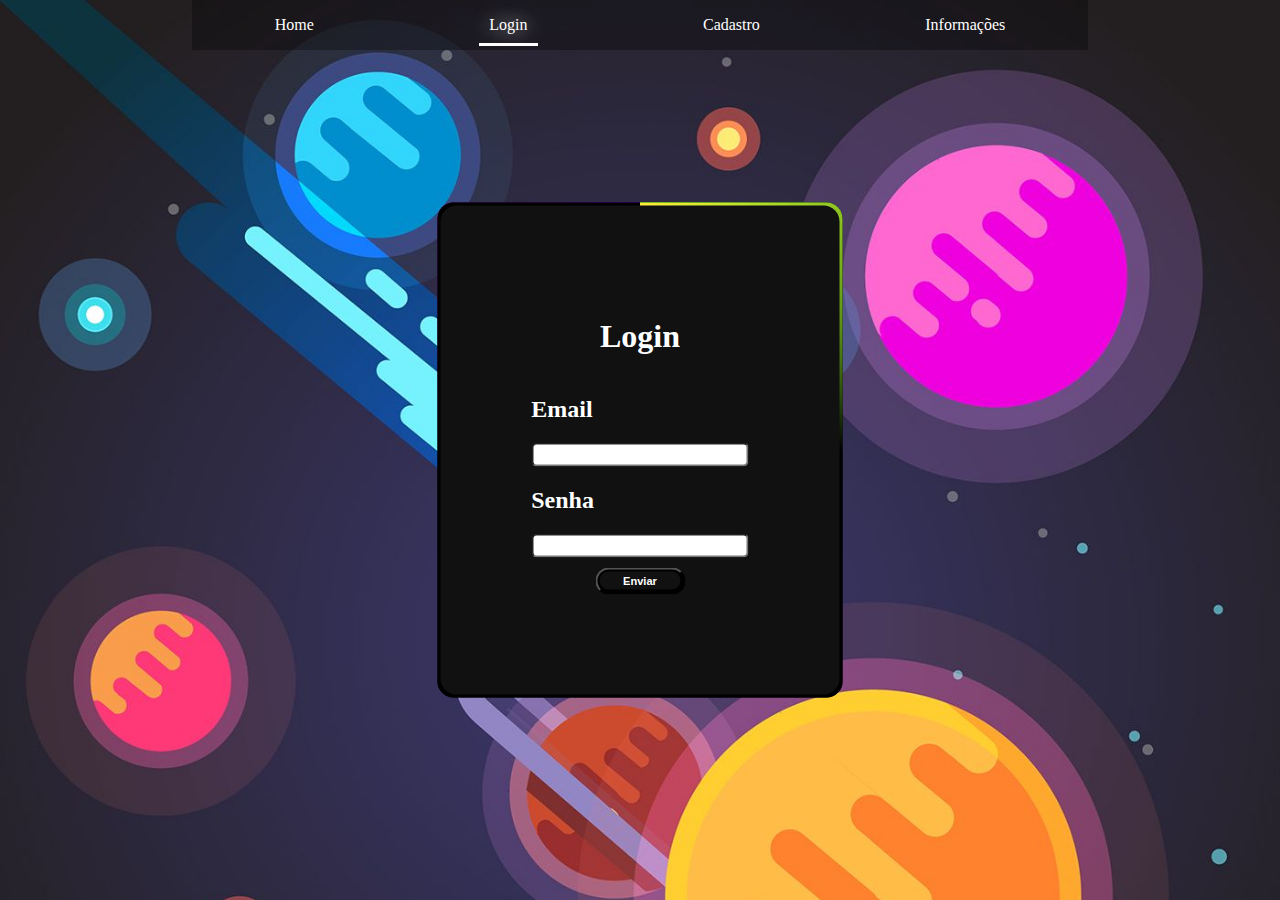
<file: WEB/Login_API_rest/public/index.html>
<!DOCTYPE html>
<html lang="pt-br">
<head>
    <meta charset="UTF-8">
    <meta http-equiv="X-UA-Compatible" content="IE=edge">
    <meta name="viewport" content="width=device-width, initial-scale=1.0">
    <link rel="stylesheet" href="style.css">
    <title>Login Page</title>
</head>
<body>
    <nav class="menu">
        <ul class="list-menu">
            <li><a href="#">Home</a></li>
            <li><a id="log" href="#" class="a">Login</a></li>
            <li><a id="cad" href="#">Cadastro</a></li>
            <li><a href="#">Informações</a></li>
        </ul>
    </nav>
        <div class="back-ground" id="fundo-cadastro">
            <form class="form" id="form">
                <h1 class="Cadastro">Cadastro</h1>
                <div class="form-name" id="nome">
                    <h2 class="text">Nome</h2>
                    <input type="text" class="input-name" id="input-name" required>
                </div>
                <div class="form-email" id="email">
                    <h2 class="text">Email</h2>
                    <input type="email" class="input-email" id="input-email" required>
                </div>
                <div class="form-senha" id="senha">
                    <h2 class="text">Senha</h2>
                    <input type="password" class="input-senha" id="input-senha" required>
                </div>
                <div class="form-dataNascimento" id="dataNascimento">
                    <h2 class="text">Data de nascimento</h2>
                    <input type="date" class="input-date" id="input-date" required>
                </div>
                <button type="submit" class="submit" id="submit"><h5 class="botao">Enviar</h5></button>
            </form>
        </div>
        <div class="back-ground ativada" id="fundo-do-login">
            <form class="form-login" id="form-login">
                <h1 class="Cadastro">Login</h1>
                <div class="form-email" id="email">
                    <h2 class="text">Email</h2>
                    <input type="email" class="input-email" id="login-email" required>
                </div>
                <div class="form-senha" id="senha">
                    <h2 class="text">Senha</h2>
                    <input type="password" class="input-senha" id="login-senha" required>
                </div>
                <button type="submit" class="submit" id="submit-login"><h5 class="botao">Enviar</h5></button>
            </form>
        </div>
    
    <script src="index.js"></script>
</body>
</html>
</file>
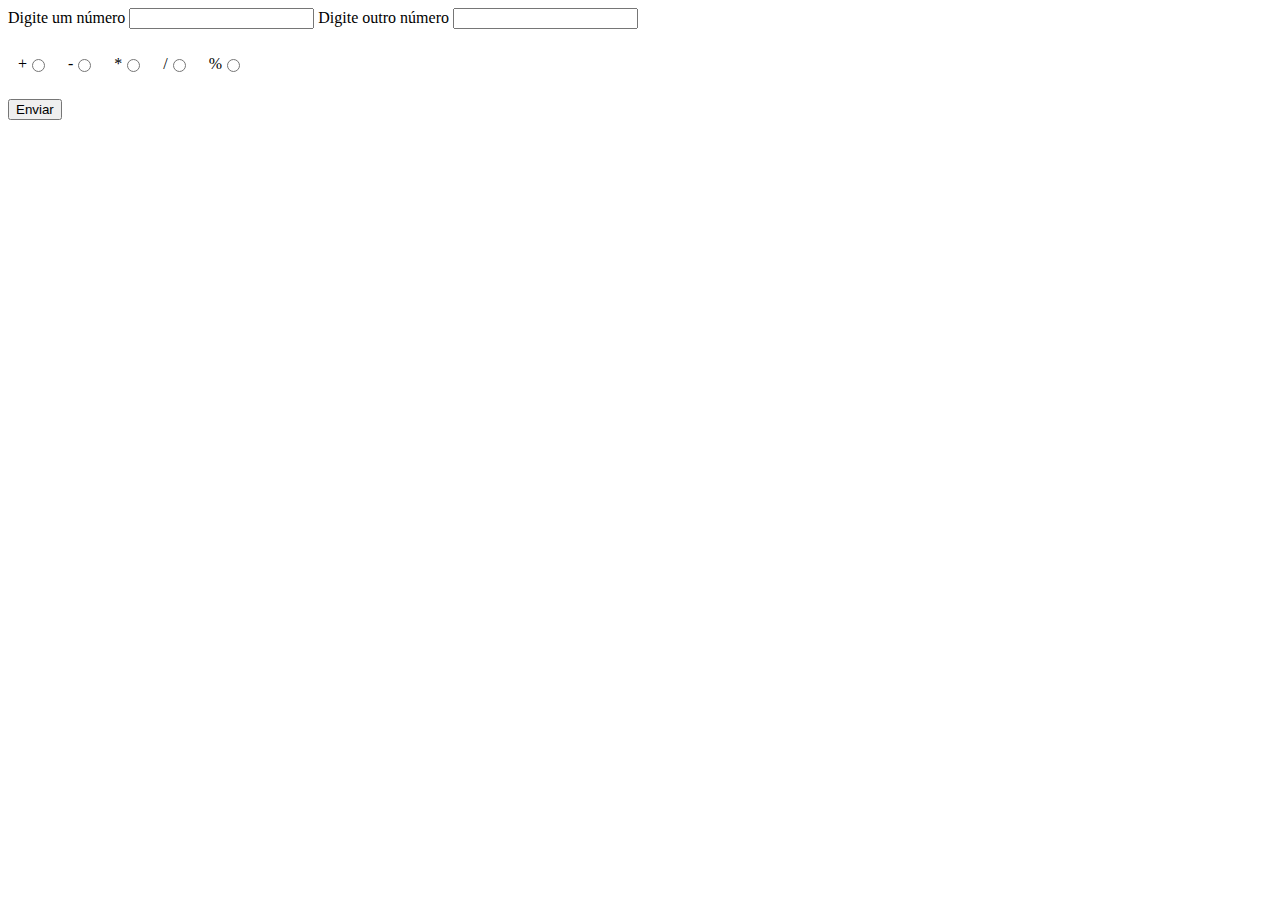
<file: WEB/Calculadora_WEB/calculadora.html>
<!DOCTYPE html>
<html>

<head>
  <meta charset="utf-8">
  <meta name="viewport" content="width=device-width">
  <title>Calculadora</title>
  <link href="style.css" rel="stylesheet" type="text/css" />
</head>

<body>
  <script src="script.js"></script>
  <label for="P1">Digite um número</label>
  <input id="P1" type="text">
  <label for="P2">Digite outro número</label>
  <input id="P2" type="text">
  <div class="operador">
    <div class="in">
      <p>+</p>
      <input id="mais" type="radio" name="1">
    </div>
    <div class="in">
      <p>-</p>
      <input id="menos" type="radio" name="1">
    </div>
    <div class="in">
      <p>*</p>
      <input id="mult" type="radio" name="1">
    </div>
    <div class="in">
      <p>/</p>
      <input id="divid" type="radio" name="1">
    </div>
    <div class="in">
      <p>%</p>
      <input id="per100" type="radio" name="1">
    </div>
  </div>
  
  <button onclick="math( )">Enviar</button>
  <p id="text"></p>
  <script src="script.js"></script>
</body>

</html>
</file>
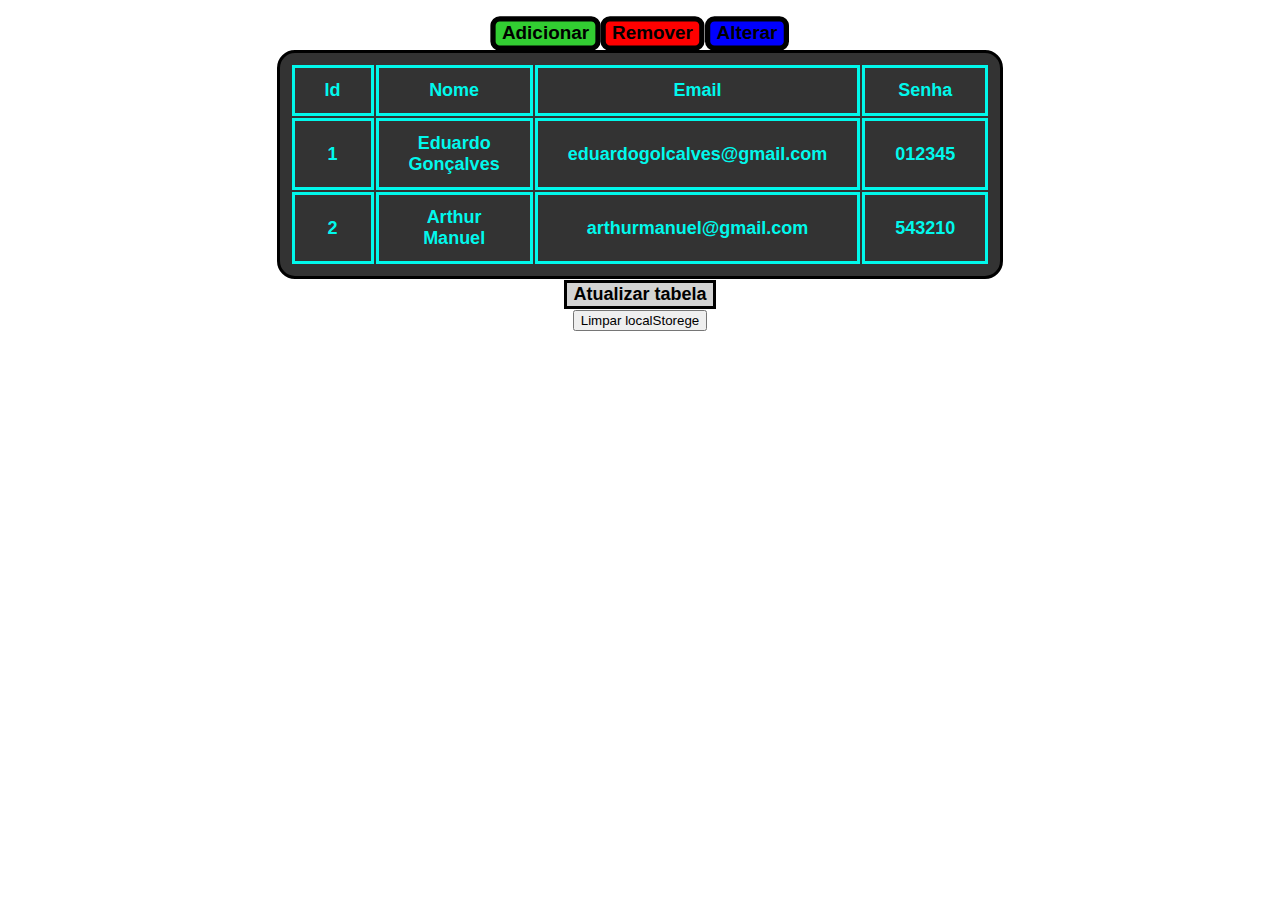
<file: WEB/Listagem de Clientes/Lista.html>
<!DOCTYPE html>
<html lang="pt-BR">
<head>
    <meta charset="UTF-8">
    <meta http-equiv="X-UA-Compatible" content="IE=edge">
    <meta name="viewport" content="width=device-width, initial-scale=1.0">
    <link rel="stylesheet" href="Lista.css">
    <title>Listagem de Clientes</title>
</head>
<body>
    <section class="Add" id="adici" style="display: none;">
        <article class="esconder">
            <article>
                <h1>Nome</h1>
                <input id="txt" type="text">
            </article>
            <article>
                <h1>Email</h1>
                <input id="e" type="email">
            </article>
            <article>
                <h1>Senha</h1>
                <input id="s" type="password">
            </article>
            <article class="botao"><button class="mostrar" id="mostrar">Adicionar</button></article>
        </article>
    </section>
    <section class="Add" id="rev" style="display: none;">
        <article class="esconder">
            <article>
                <h1>Id</h1>
                <input id="txt1" type="number" placeholder="Número">
            </article>
            <article class="botao"><button class="mostrar" id="delete">Remover</button></article>
        </article>
    </section>
    <section class="Add" id="alt" style="display: none;">
        <article class="esconder">
            <article>
                <h1>Id</h1>
                <input id="txtID" type="text" placeholder="Id do item que deseja alterar">
            </article>
            <article>
                <h1>Nome</h1>
                <input id="txtAL" type="text">
            </article>
            <article>
                <h1>Email</h1>
                <input id="eAL" type="email">
            </article>
            <article>
                <h1>Senha</h1>
                <input id="sAL" type="password">
            </article>
            <article class="botao"><button class="mostrar" id="alte">Salvar</button></article>
        </article>
    </section>
    <section>
        <button class="mostrar" id="add">Adicionar</button>
        <button class="mostrar" id="remover">Remover</button>
        <button class="mostrar" id="alterar">Alterar</button>
    </section>
        <table id="tabela">
            <tr>
                <th>Id</th>
                <th>Nome</th>
                <th>Email</th>
                <th>Senha</th>
            </tr>
        </table>
        <button id="atualizar" onclick="mostrar()">Atualizar tabela</button>
        <button id="limparLocal" onclick="limpar()">Limpar localStorege</button>
    <script src="Lista.js"></script>
</body>
</html>
</file>
<file: WEB/Login_API_rest/public/style.css>
html{
    background:url(f72491ee6aa30524b4c3bb565b57b469.jpg);
    background-repeat: no-repeat;
    background-size: 100%;
}
body{
    width:70%;
    margin:0 auto;
}
.back-ground{
    background-color: black;
    padding: 0px;
    border-radius: 16px;
    margin: 0px;
    width: 45vh;
    height: 55vh;
    display: grid;
    place-items: center;
    position: absolute;
    overflow: hidden;
    top: 50%;
    left: 50%;
    transform: translate(-50%, -50%);
}

#fundo-cadastro::before{
    content: '';
    position: absolute;
    width: 70vh;
    height: 70vh;
    background-image: conic-gradient(transparent,transparent,transparent,transparent,red);
    animation: rodar 8s linear infinite;
}
#fundo-cadastro::after{
    content: '';
    position: absolute;
    width: 70vh;
    height: 70vh;
    background-image: conic-gradient(transparent,transparent,transparent,transparent,blue);
    animation: rodar 8s linear infinite;
    animation-delay: -4s;
}
#fundo-do-login::before{
    content: '';
    position: absolute;
    width: 70vh;
    height: 70vh;
    background-image: conic-gradient(#01ff0c,transparent,transparent,transparent,transparent);
    animation: rodar 8s linear reverse infinite;
}
#fundo-do-login::after{
    content: '';
    position: absolute;
    width: 70vh;
    height: 70vh;
    background-image: conic-gradient(#FFEB3B,transparent,transparent,transparent,transparent);
    animation: rodar 8s linear reverse infinite;
    animation-delay: -4s;
}
#form{
    position:absolute;
    inset:7px;
    border-radius:16px;
    z-index:2;
    background:black;
}

@keyframes rodar {
    0%{
        transform: rotate(0deg);
    }
    100%{
        transform: rotate(360deg);
    }
}
form#form{
    position:absolute;
    z-index:1;
    color:white;
    margin:0 auto;
    background-color:#111;
    inset:3px;
    display:flex;
    flex-direction:column;
    justify-content:center;
    align-items:center;
    
}
input{
    outline:none;
    line-height: 2vh;
    width: 23vh;
    border-radius: 5px;
    padding-left: .5vh;
}
button.submit{
    background-color:black;
    outline:none;
    padding: 0px;
    border-radius: 16px;
    margin: 10px;
    width: 10vh;
    height: 3vh;
    display: grid;
    place-items: center;
    position: relative;
    overflow: hidden;
}
#submit-login:hover::before{
    content: '';
    position: absolute;
    width: 10vh;
    height: 10vh;
    background-image: conic-gradient(#0128ff,transparent,transparent);
    animation: rodar 2s reverse cubic-bezier(0.04, 0.21, 1, 0.97) infinite;
    z-index:0;
}
#submit-login:hover::after{
    content: '';
    position: absolute;
    width: 10vh;
    height: 10vh;
    background-image: conic-gradient(#F44336,transparent,transparent);
    animation: rodar 2s reverse cubic-bezier(0.04, 0.21, 1, 0.97) infinite;
    animation-delay:-1s;
    z-index:0;
}
#submit:hover::before{
    content: '';
    position: absolute;
    width: 10vh;
    height: 10vh;
    background-image: conic-gradient(transparent,transparent,#01ff18);
    animation: rodar 2s cubic-bezier(0.04, 0.21, 1, 0.97) infinite;
    z-index:0;
}
#submit:hover::after{
    content: '';
    position: absolute;
    width: 10vh;
    height: 10vh;
    background-image: conic-gradient(transparent,transparent,#FFEB3B);
    animation: rodar 2s cubic-bezier(0.04, 0.21, 1, 0.97) infinite;
    animation-delay:-1s;
    z-index:0;
}
h5.botao{
    margin:0;
    padding:0;
    position:absolute;
    z-index:1;
    color:white;
    border-radius:16px;
    margin:0 auto;
    background-color:#111;
    inset:2.5px;
    display:grid;
    place-items: center;
}
#forms{
    display:flex;
    justify-content: center;
    position: fixed;
    top: 50%;
    left: 50%;
    transform: translate(-50%, -60%);
    align-items: center;
    gap: 11em;
}
form#form-login{
    position:absolute;
    inset:3px;
    border-radius:16px;
    z-index:2;
    background-color: #111;
    display:flex;
    flex-direction:column;
    justify-content: center;
    align-items: center;
    color: white;
}
.menu{margin: 0 !important;height: 50px;display: grid;background: rgb(0,0,0,.3);}
ul.list-menu{
    display: flex;
    justify-content: space-around;
    list-style: none;
    color: white;
    padding: 0;
    margin: 0;
    align-items: center;
}
a{
    color: white;
    text-decoration: none;
}
a:hover{
    text-shadow:0px 0px 20px white;
    
}
.a{
    border-bottom:white solid;
    padding:5px 10px 10px 10px;
    text-shadow:0px 0px 20px white;
}
.fundo-cadastro{
    transform:translate(-50%,-50%);
    animation:aparecerPelaEsquerda 1s linear forwards;
}
@keyframes aparecerPelaEsquerda{
    0%{
        transform:translate(-50%,-60%);
        scale:.8;
    }
    25%{
        transform:translate(-105%,-55%);
        scale:.9;
    }
    50%{
        z-index:2;
    }
    100%{
        transform:translate(-50%,-50%);
        scale:1;
        z-index: 2;
    }
}

.fundo-do-login{
    animation:aparecerD 1s linear forwards;
}
@keyframes aparecerD{
    0%{
        transform:translate(-50%,-50%);
        z-index: 2;
        scale:1;
    }
    25%{
        transform:translate(5%,-55%);
        scale:.9;
    }
    50%{
        z-index:1;
    }
    100%{
        transform:translate(-50%,-60%);
        scale:.8;
        z-index: 1;
    }
}
</file>
<file: WEB/Calculadora_WEB/style.css>
html {
    height: 100%;
    width: 100%;
  }
.operador{
    display: flex;
}
.in{
    padding: 10px;
    display: flex;
}
</file>
<file: WEB/Listagem de Clientes/Lista.css>
html {
    font-size: 2vh;
}
table#tabela, tbody {
    border: solid;
    padding: 10px;
    background-color: #333333;
    border-radius: 1em;
    width: 50%;
}
th {
    padding: 12px 30px;
    border: solid #00fff2f7;
    color: #00fff2f7;
    font-weight: bolder;
    font-family: arial;
}

article.esconder {
    border:  solid 3px black;
    padding: 2em;
    border-radius: 1em;
    box-shadow: 8px 7px 7px gray;
    margin: 1vh;
    background: #333333;
}

.Add{
    background: transparent;
    box-sizing: content-box;
    width: max-content;
}
article > input {
    border-radius: 0.5em;
    padding: 2px;
    width: 100%;
    border: black solid 4px;
    color: black;
}
h1 {
    margin-bottom: 1vh;
    margin-top: 1em;
}
.esconder > article {
    color: #00fff2f7;
    font-weight: bolder;
    font-family: arial;
}
button.mostrar {
    margin-top: 1vh;
    color: black;
    font-weight: bolder;
    border: black solid 5px;
    border-radius: 1vh;
    background: white;
    font-size: 1em;
}
body > section > article > article:nth-child(1) > h1 {
    margin-top: 0;
}
.botao {
    display: flex;
    justify-content: center;
    align-items: center;
}
button#add {
    background: limegreen;
    scale: 105%;
}
button#remover {
    background: red;
    scale: 105%;
}
button#alterar {
    background: blue;
    scale: 105%;
}
body {
    display: flex;
    flex-direction: column;
    align-items: center;
    justify-content: center;
}
button#atualizar {
    font-weight: bolder;
    border: solid 3px;
    background: lightgray;
    font-size: 1em;
    margin: 1px;
}
@media (max-width: 784px) {
    html {
        font-size: 1em;
        width: auto;
    }
    th {
        padding: 12px 10px;
        border: solid #00fff2f7;
        color: #00fff2f7;
        font-weight: bolder;
        font-family: arial;
    }
}
</file>
